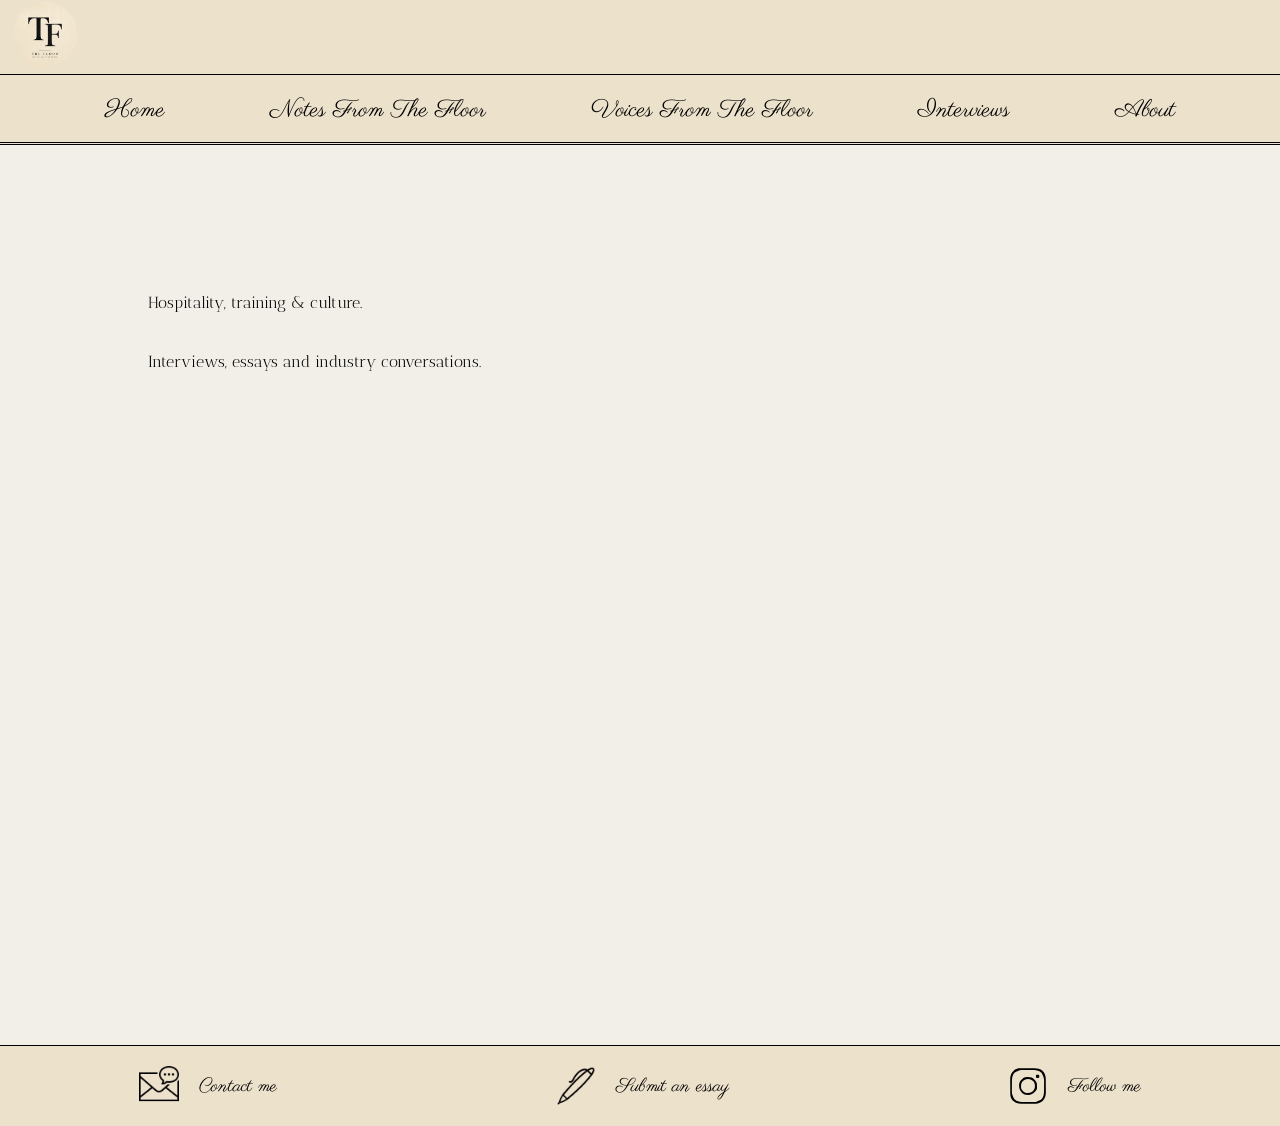
<file: index.html>
<!DOCTYPE html>
<html lang="en">

<head>
    <meta charset="UTF-8">
    <meta name="viewport" content="width=device-width, initial-scale=1.0">
    <title>The Floor</title>
    <link rel="icon" type="image/x-icon" href="the-floor-icon.png">

    <link rel="preconnect" href="https://fonts.googleapis.com">
    <link rel="preconnect" href="https://fonts.gstatic.com" crossorigin>
    <link href="https://fonts.googleapis.com/css2?family=Parisienne&display=swap" rel="stylesheet">

    <link rel="preconnect" href="https://fonts.googleapis.com">
    <link rel="preconnect" href="https://fonts.gstatic.com" crossorigin>
    <link href="https://fonts.googleapis.com/css2?family=Antic+Didone&display=swap" rel="stylesheet">

    <link rel="stylesheet" href="The Floor.css">
</head>

<body>
    <header class="primary-header">

        <div class="logo">

            <div>
                <img src="logo.png" class="logo-floor" alt="logo">
            </div>

        </div>

        <div class="navbar">

            <button class="button-hamburger">
                <img class="hamburger" src="icons/icon-hamburger.svg" alt="open menu">
                <img class="hamburger-close" src="icons/icon-close.svg" alt="close menu">
            </button>

            <nav class="nav-links">
                <ul class="nav-list">
                    <li><a href="index.html">Home</a></li>
                    <li><a href="Pages/notes.html">Notes From The Floor</a></li>
                    <li><a href="Pages/voices.html">Voices From The Floor</a></li>
                    <li><a href="Pages/interviews.html">Interviews</a></li>
                    <li><a href="Pages/about.html">About</a></li>
                </ul>
            </nav>

        </div>


    </header>
    <div class="main-page">
        <p>Hospitality, training & culture.</p>
        <p>Interviews, essays and industry conversations.</p>

    </div>

    <footer class="footer">

        <div class="social-media">

            <a href="https://www.instagram.com/thefloorjournal?utm_source=qr" target="_blank" class="contact-a">
                <img src="contact.png" alt="contact icon" class="contact"><span>Contact me</span></a>
            <a href="https://www.instagram.com/thefloorjournal?utm_source=qr" target="_blank" class="pen-a">
                <img src="pen.png" alt="pen icon" class="pen"><span>Submit an essay</span></a>
            <a href="https://www.instagram.com/thefloorjournal?utm_source=qr" target="_blank" class="instagram-a">
                <img src="insta.svg" alt="instagram icon" class="instagram"><span>Follow me</span></a>
        </div>

    </footer>

    <script src="script.js"></script>

</body>

</html>
</file>
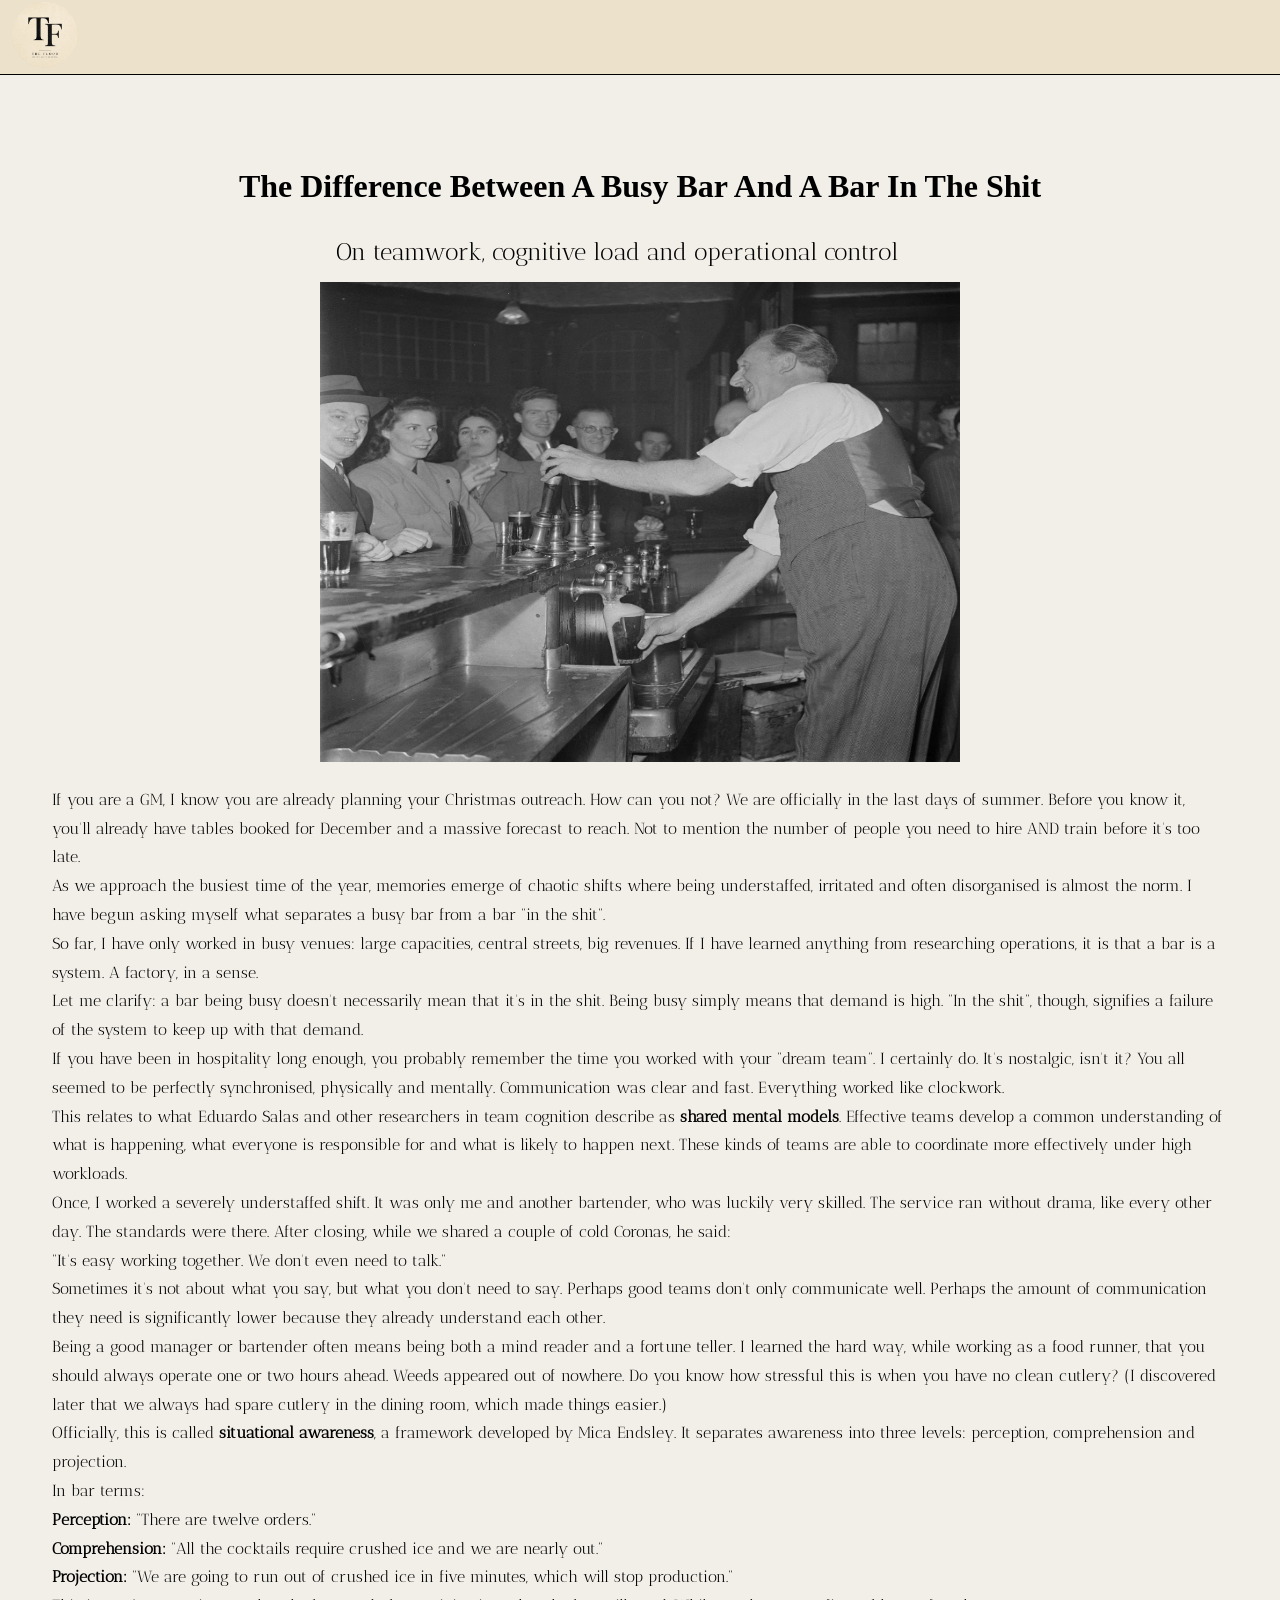
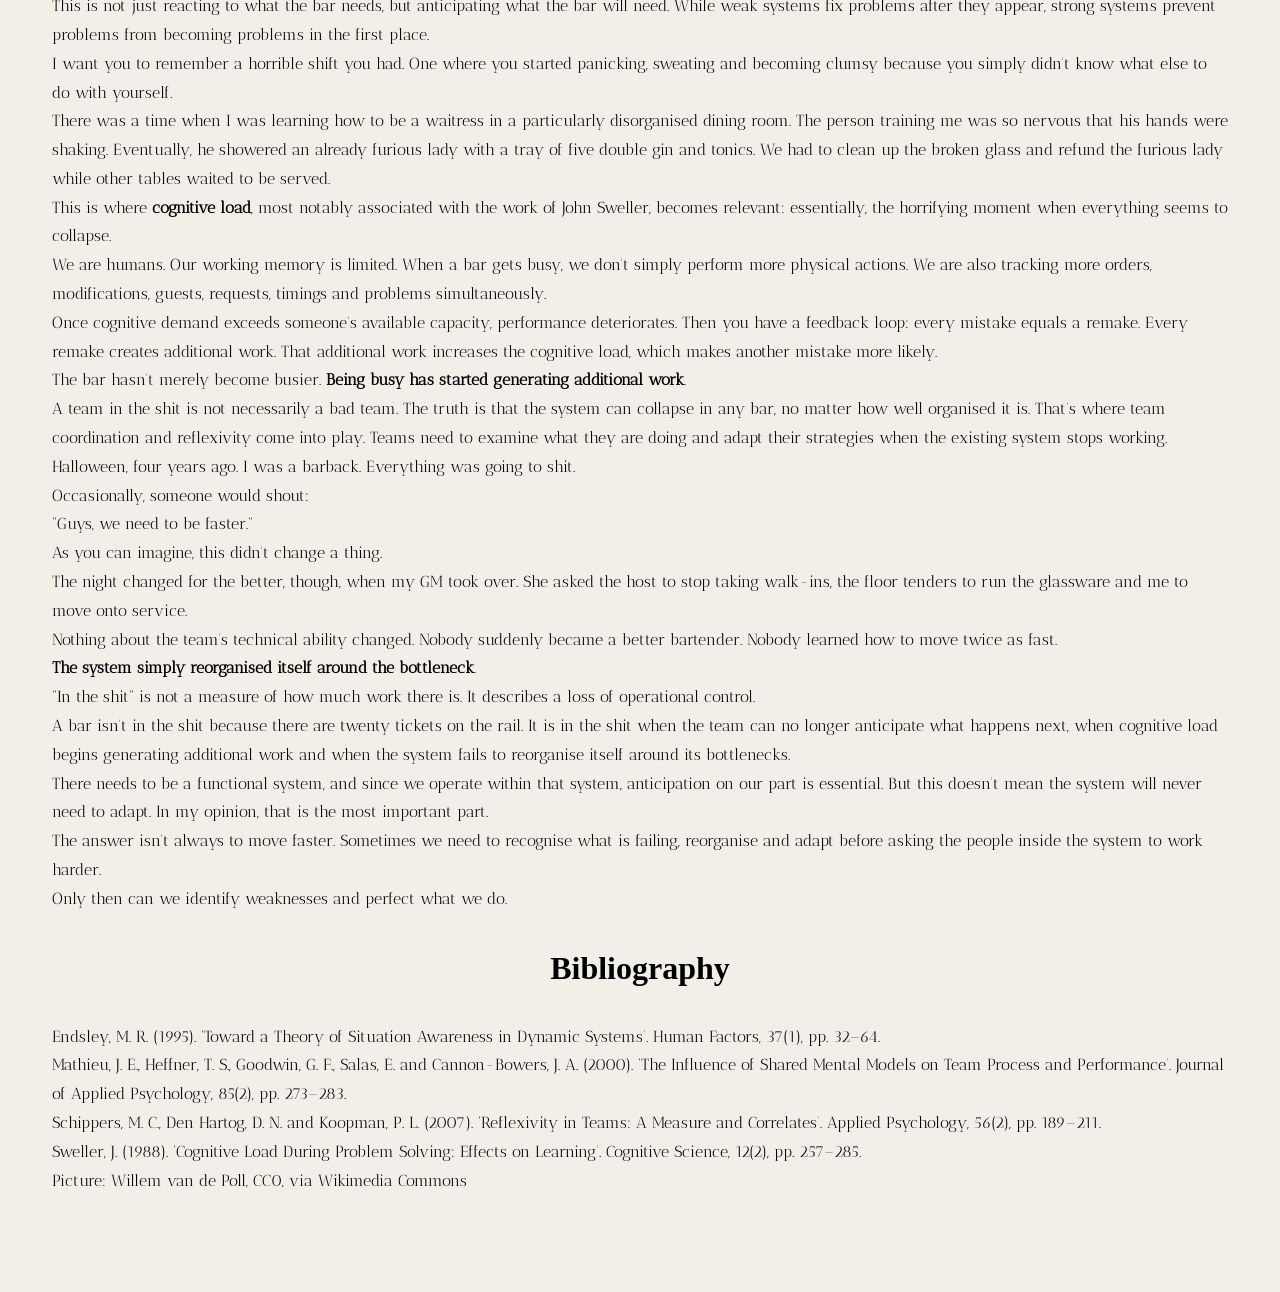
<file: articles/busy.html>
<!DOCTYPE html>
<html lang="en">

<head>
    <meta charset="UTF-8">
    <meta name="viewport" content="width=device-width, initial-scale=1.0">
    <title>The Floor</title>
    <link rel="icon" type="image/x-icon" href="the-floor-icon.png">

    <link rel="preconnect" href="https://fonts.googleapis.com">
    <link rel="preconnect" href="https://fonts.gstatic.com" crossorigin>
    <link href="https://fonts.googleapis.com/css2?family=Parisienne&display=swap" rel="stylesheet">

    <link rel="preconnect" href="https://fonts.googleapis.com">
    <link rel="preconnect" href="https://fonts.gstatic.com" crossorigin>
    <link href="https://fonts.googleapis.com/css2?family=Antic+Didone&display=swap" rel="stylesheet">

    <link rel="stylesheet" href="../The Floor.css">
</head>

<body>
    <div class="logo">
        <div>
            <img src="../logo.png" class="logo-floor" alt="logo">
        </div>
    </div>

    <div class="the-article">
        <h1>The Difference Between A Busy Bar And A Bar In The Shit</h1>
        <h2>On teamwork, cognitive load and operational control</h2>
        <figure><img src="../images/busy.webp" alt="article-image" class="article-image"></figure>

        <p>If you are a GM, I know you are already planning your Christmas outreach. How can you not? We are officially
            in the last days of summer. Before you know it, you'll already have tables booked for December and a massive
            forecast to reach. Not to mention the number of people you need to hire AND train before it's too late.<br>

            As we approach the busiest time of the year, memories emerge of chaotic shifts where being understaffed,
            irritated and often disorganised is almost the norm. I have begun asking myself what separates a busy bar
            from a bar “in the shit”.<br>

            So far, I have only worked in busy venues: large capacities, central streets, big revenues. If I have
            learned anything from researching operations, it is that a bar is a system. A factory, in a sense.<br>

            Let me clarify: a bar being busy doesn't necessarily mean that it's in the shit. Being busy simply means
            that demand is high. “In the shit”, though, signifies a failure of the system to keep up with that
            demand.<br>

            If you have been in hospitality long enough, you probably remember the time you worked with your “dream
            team”. I certainly do. It's nostalgic, isn't it? You all seemed to be perfectly synchronised, physically and
            mentally. Communication was clear and fast. Everything worked like clockwork.<br>

            This relates to what Eduardo Salas and other researchers in team cognition describe as <span>shared mental
                models</span>.
            Effective teams develop a common understanding of what is happening, what everyone is responsible for and
            what is likely to happen next. These kinds of teams are able to coordinate more effectively under high
            workloads.<br>

            Once, I worked a severely understaffed shift. It was only me and another bartender, who was luckily very
            skilled. The service ran without drama, like every other day. The standards were there. After closing, while
            we shared a couple of cold Coronas, he said:<br>

            “It's easy working together. We don't even need to talk.”<br>

            Sometimes it's not about what you say, but what you don't need to say. Perhaps good teams don't only
            communicate well. Perhaps the amount of communication they need is significantly lower because they already
            understand each other.<br>

            Being a good manager or bartender often means being both a mind reader and a fortune teller. I learned the
            hard way, while working as a food runner, that you should always operate one or two hours ahead. Weeds
            appeared out of nowhere. Do you know how stressful this is when you have no clean cutlery? (I discovered
            later that we always had spare cutlery in the dining room, which made things easier.)<br>

            Officially, this is called <span>situational awareness</span>, a framework developed by Mica Endsley. It
            separates
            awareness into three levels: perception, comprehension and projection.<br>

            In bar terms:<br>

            <span>Perception:</span> “There are twelve orders.”<br>

            <span>Comprehension:</span> “All the cocktails require crushed ice and we are nearly out.”<br>

            <span>Projection:</span> “We are going to run out of crushed ice in five minutes, which will stop
            production.”<br>

            This is not just reacting to what the bar needs, but anticipating what the bar will need. While weak systems
            fix problems after they appear, strong systems prevent problems from becoming problems in the first
            place.<br>

            I want you to remember a horrible shift you had. One where you started panicking, sweating and becoming
            clumsy because you simply didn't know what else to do with yourself.<br>

            There was a time when I was learning how to be a waitress in a particularly disorganised dining room. The
            person training me was so nervous that his hands were shaking. Eventually, he showered an already furious
            lady with a tray of five double gin and tonics. We had to clean up the broken glass and refund the furious
            lady while other tables waited to be served.<br>

            This is where <span>cognitive load</span>, most notably associated with the work of John Sweller, becomes
            relevant:
            essentially, the horrifying moment when everything seems to collapse.<br>

            We are humans. Our working memory is limited. When a bar gets busy, we don't simply perform more physical
            actions. We are also tracking more orders, modifications, guests, requests, timings and problems
            simultaneously.<br>

            Once cognitive demand exceeds someone's available capacity, performance deteriorates. Then you have a
            feedback loop: every mistake equals a remake. Every remake creates additional work. That additional work
            increases the cognitive load, which makes another mistake more likely.<br>

            The bar hasn't merely become busier. <span>Being busy has started generating additional work</span>.<br>

            A team in the shit is not necessarily a bad team. The truth is that the system can collapse in any bar, no
            matter how well organised it is. That's where team coordination and reflexivity come into play. Teams need
            to examine what they are doing and adapt their strategies when the existing system stops working.<br>

            Halloween, four years ago. I was a barback. Everything was going to shit.<br>

            Occasionally, someone would shout:<br>

            “Guys, we need to be faster.”<br>

            As you can imagine, this didn't change a thing.<br>

            The night changed for the better, though, when my GM took over. She asked the host to stop taking
            walk-ins,
            the floor tenders to run the glassware and me to move onto service.<br>

            Nothing about the team's technical ability changed. Nobody suddenly became a better bartender. Nobody
            learned how to move twice as fast.<br>

            <span>The system simply reorganised itself around the bottleneck</span>.<br>

            “In the shit” is not a measure of how much work there is. It describes a loss of operational control.<br>

            A bar isn't in the shit because there are twenty tickets on the rail. It is in the shit when the team can no
            longer anticipate what happens next, when cognitive load begins generating additional work and when the
            system fails to reorganise itself around its bottlenecks.<br>

            There needs to be a functional system, and since we operate within that system, anticipation on our part is
            essential. But this doesn't mean the system will never need to adapt. In my opinion, that is the most
            important part.<br>

            The answer isn't always to move faster. Sometimes we need to recognise what is failing, reorganise and adapt
            before asking the people inside the system to work harder.<br>

            Only then can we identify weaknesses and perfect what we do.<br>
        </p>
        <h1>Bibliography</h1>
        <p>Endsley, M. R. (1995). ‘Toward a Theory of Situation Awareness in Dynamic Systems’. Human Factors, 37(1), pp.
            32–64.<br>

            Mathieu, J. E., Heffner, T. S., Goodwin, G. F., Salas, E. and Cannon-Bowers, J. A. (2000). ‘The Influence of
            Shared Mental Models on Team Process and Performance’. Journal of Applied Psychology, 85(2), pp.
            273–283.<br>

            Schippers, M. C., Den Hartog, D. N. and Koopman, P. L. (2007). ‘Reflexivity in Teams: A Measure and
            Correlates’. Applied Psychology, 56(2), pp. 189–211.<br>

            Sweller, J. (1988). ‘Cognitive Load During Problem Solving: Effects on Learning’. Cognitive Science, 12(2),
            pp. 257–285.<br>

            Picture: Willem van de Poll, CC0, via Wikimedia Commons</p>
    </div>

</body>

</html>
</file>
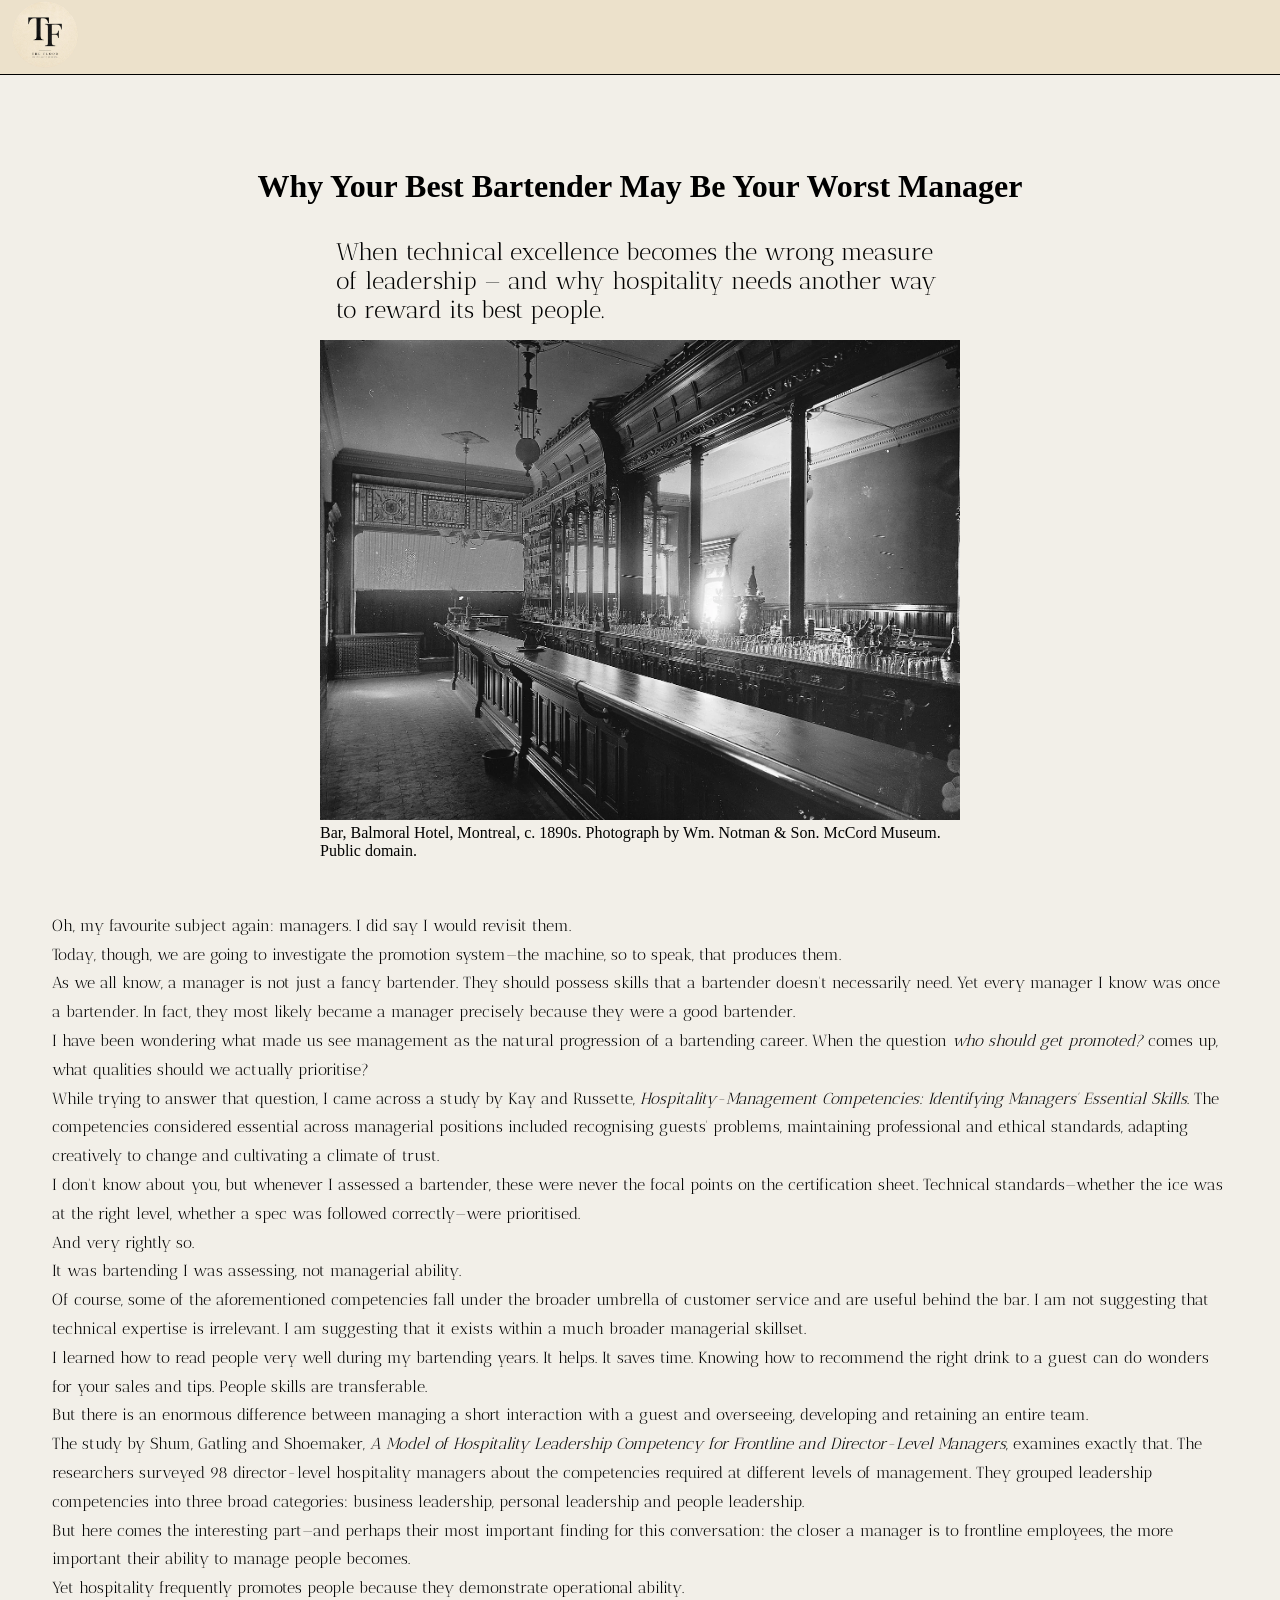
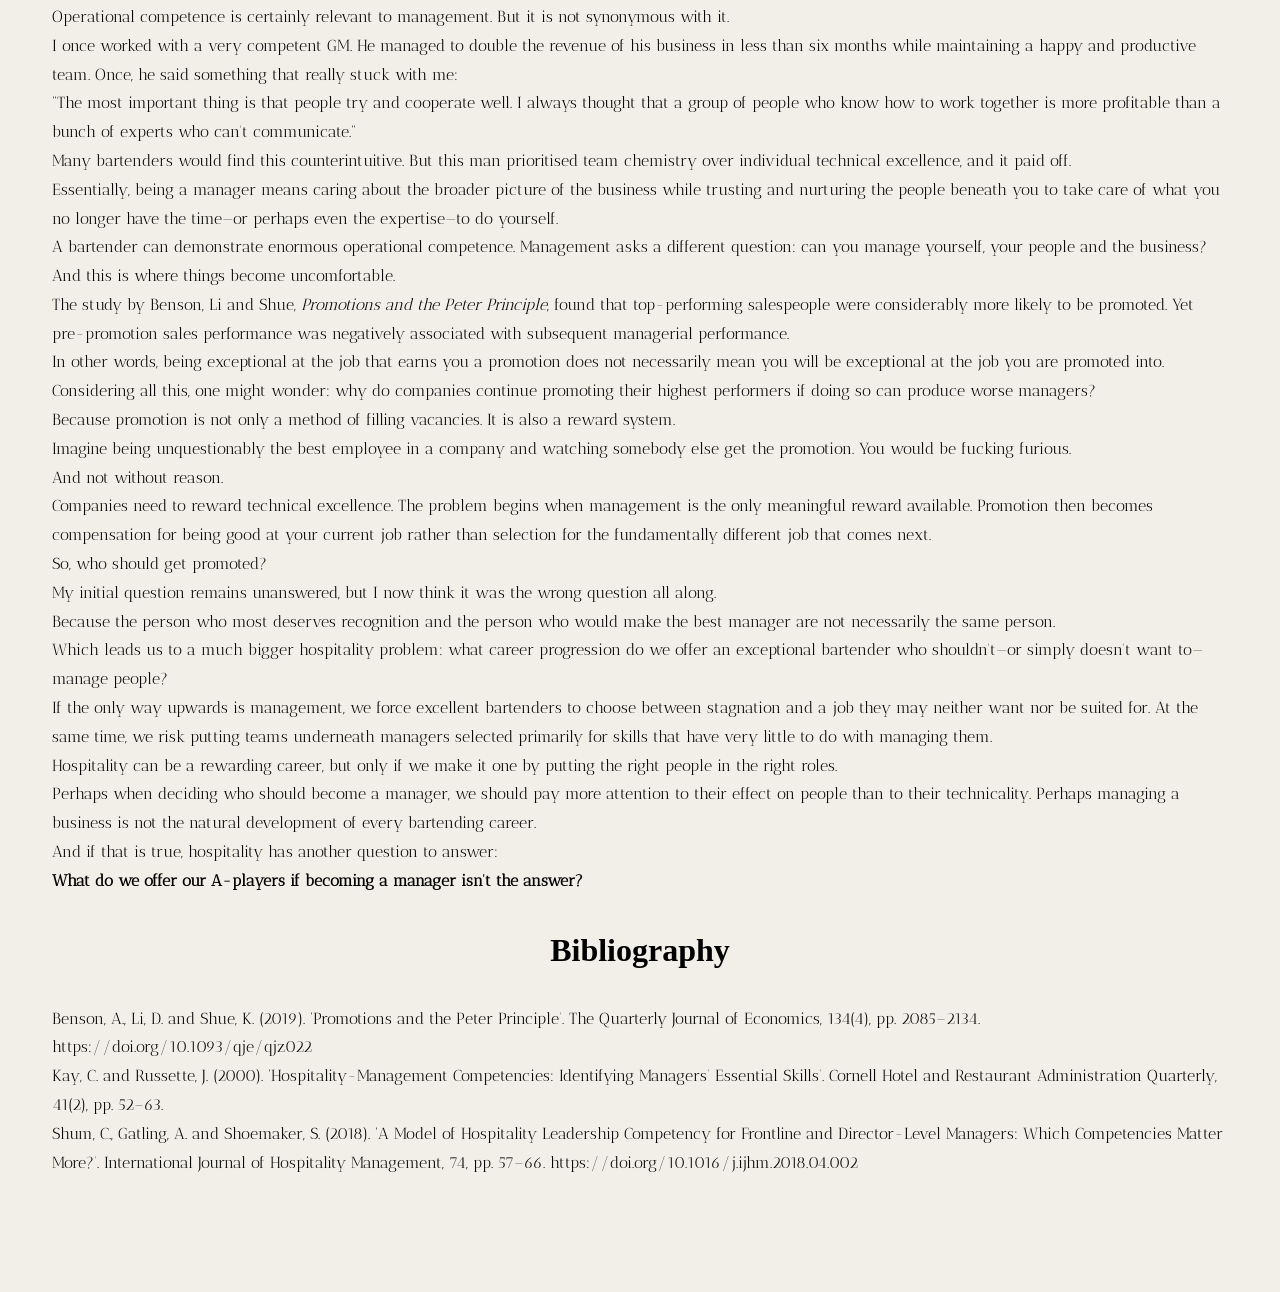
<file: articles/manager.html>
<!DOCTYPE html>
<html lang="en">

<head>
    <meta charset="UTF-8">
    <meta name="viewport" content="width=device-width, initial-scale=1.0">
    <title>The Floor</title>
    <link rel="icon" type="image/x-icon" href="the-floor-icon.png">

    <link rel="preconnect" href="https://fonts.googleapis.com">
    <link rel="preconnect" href="https://fonts.gstatic.com" crossorigin>
    <link href="https://fonts.googleapis.com/css2?family=Parisienne&display=swap" rel="stylesheet">

    <link rel="preconnect" href="https://fonts.googleapis.com">
    <link rel="preconnect" href="https://fonts.gstatic.com" crossorigin>
    <link href="https://fonts.googleapis.com/css2?family=Antic+Didone&display=swap" rel="stylesheet">

    <link rel="stylesheet" href="../The Floor.css">
</head>

<body>
    <div class="logo">
        <div>
            <img src="../logo.png" class="logo-floor" alt="logo">
        </div>
    </div>

    <div class="the-article">
        <h1>Why Your Best Bartender May Be Your Worst Manager</h1>
        <h2>When technical excellence becomes the wrong measure of leadership — and why hospitality needs another way to
            reward its best people.</h2>
        <figure><img src="../images/manager.webp" alt="article-image" class="article-image"></figure>
        <figcaption>Bar, Balmoral Hotel, Montreal, c. 1890s. Photograph by Wm. Notman & Son. McCord Museum. Public
            domain.</figcaption>
        <p>Oh, my favourite subject again: managers. I did say I would revisit them.<br>

            Today, though, we are going to investigate the promotion system—the machine, so to speak, that produces
            them.<br>

            As we all know, a manager is not just a fancy bartender. They should possess skills that a bartender doesn't
            necessarily need. Yet every manager I know was once a bartender. In fact, they most likely became a manager
            precisely because they were a good bartender.<br>

            I have been wondering what made us see management as the natural progression of a bartending career. When
            the question <i>who should get promoted?</i> comes up, what qualities should we actually
            prioritise?<br>

            While trying to answer that question, I came across a study by Kay and Russette, <i>Hospitality-Management
                Competencies: Identifying Managers' Essential Skills</i>. The competencies considered essential across
            managerial positions included recognising guests' problems, maintaining professional and ethical standards,
            adapting creatively to change and cultivating a climate of trust.<br>

            I don't know about you, but whenever I assessed a bartender, these were never the focal points on the
            certification sheet. Technical standards—whether the ice was at the right level, whether a spec was followed
            correctly—were prioritised.<br>

            And very rightly so.<br>

            It was bartending I was assessing, not managerial ability.<br>

            Of course, some of the aforementioned competencies fall under the broader umbrella of customer service and
            are useful behind the bar. I am not suggesting that technical expertise is irrelevant. I am suggesting that
            it exists within a much broader managerial skillset.<br>

            I learned how to read people very well during my bartending years. It helps. It saves time. Knowing how to
            recommend the right drink to a guest can do wonders for your sales and tips. People skills are
            transferable.<br>

            But there is an enormous difference between managing a short interaction with a guest and overseeing,
            developing and retaining an entire team.<br>

            The study by Shum, Gatling and Shoemaker, <i>A Model of Hospitality Leadership Competency for Frontline and
                Director-Level Managers</i>, examines exactly that. The researchers surveyed 98 director-level
            hospitality
            managers about the competencies required at different levels of management. They grouped leadership
            competencies into three broad categories: business leadership, personal leadership and people
            leadership.<br>

            But here comes the interesting part—and perhaps their most important finding for this conversation: the
            closer a manager is to frontline employees, the more important their ability to manage people becomes.<br>

            Yet hospitality frequently promotes people because they demonstrate operational ability.<br>

            Operational competence is certainly relevant to management. But it is not synonymous with it.<br>

            I once worked with a very competent GM. He managed to double the revenue of his business in less than six
            months while maintaining a happy and productive team. Once, he said something that really stuck with me:<br>

            “The most important thing is that people try and cooperate well. I always thought that a group of people who
            know how to work together is more profitable than a bunch of experts who can't communicate.”<br>

            Many bartenders would find this counterintuitive. But this man prioritised team chemistry over individual
            technical excellence, and it paid off.<br>

            Essentially, being a manager means caring about the broader picture of the business while trusting and
            nurturing the people beneath you to take care of what you no longer have the time—or perhaps even the
            expertise—to do yourself.<br>

            A bartender can demonstrate enormous operational competence. Management asks a different question: can you
            manage yourself, your people and the business?<br>

            And this is where things become uncomfortable.<br>

            The study by Benson, Li and Shue, <i>Promotions and the Peter Principle</i>, found that top-performing
            salespeople
            were considerably more likely to be promoted. Yet pre-promotion sales performance was negatively associated
            with subsequent managerial performance.<br>

            In other words, being exceptional at the job that earns you a promotion does not necessarily mean you will
            be exceptional at the job you are promoted into.<br>

            Considering all this, one might wonder: why do companies continue promoting their highest performers if
            doing so can produce worse managers?<br>

            Because promotion is not only a method of filling vacancies. It is also a reward system.<br>

            Imagine being unquestionably the best employee in a company and watching somebody else get the promotion.
            You would be fucking furious.<br>

            And not without reason.<br>

            Companies need to reward technical excellence. The problem begins when management is the only meaningful
            reward available. Promotion then becomes compensation for being good at your current job rather than
            selection for the fundamentally different job that comes next.<br>

            So, who should get promoted?<br>

            My initial question remains unanswered, but I now think it was the wrong question all along.<br>

            Because the person who most deserves recognition and the person who would make the best manager are not
            necessarily the same person.<br>

            Which leads us to a much bigger hospitality problem: what career progression do we offer an exceptional
            bartender who shouldn't—or simply doesn't want to—manage people?<br>

            If the only way upwards is management, we force excellent bartenders to choose between stagnation and a job
            they may neither want nor be suited for. At the same time, we risk putting teams underneath managers
            selected primarily for skills that have very little to do with managing them.<br>

            Hospitality can be a rewarding career, but only if we make it one by putting the right people in the right
            roles.<br>

            Perhaps when deciding who should become a manager, we should pay more attention to their effect on people
            than to their technicality. Perhaps managing a business is not the natural development of every bartending
            career.<br>

            And if that is true, hospitality has another question to answer:<br>

            <b>What do we offer our A-players if becoming a manager isn't the answer?</b>
        </p>
        <h1>Bibliography</h1>
        <p>Benson, A., Li, D. and Shue, K. (2019). ‘Promotions and the Peter Principle’. The Quarterly Journal of
            Economics, 134(4), pp. 2085–2134. <a href="https://doi.org/10.1093/qje/qjz022"
                target="_blank">https://doi.org/10.1093/qje/qjz022</a><br>

            Kay, C. and Russette, J. (2000). ‘Hospitality-Management Competencies: Identifying Managers’ Essential
            Skills’. Cornell Hotel and Restaurant Administration Quarterly, 41(2), pp. 52–63.<br>

            Shum, C., Gatling, A. and Shoemaker, S. (2018). ‘A Model of Hospitality Leadership Competency for
            Frontline
            and Director-Level Managers: Which Competencies Matter More?’. International Journal of Hospitality
            Management, 74, pp. 57–66. <a href="https://doi.org/10.1016/j.ijhm.2018.04.002"
                target="_blank">https://doi.org/10.1016/j.ijhm.2018.04.002</a></p>
        <br>
    </div>

</body>

</html>
</file>
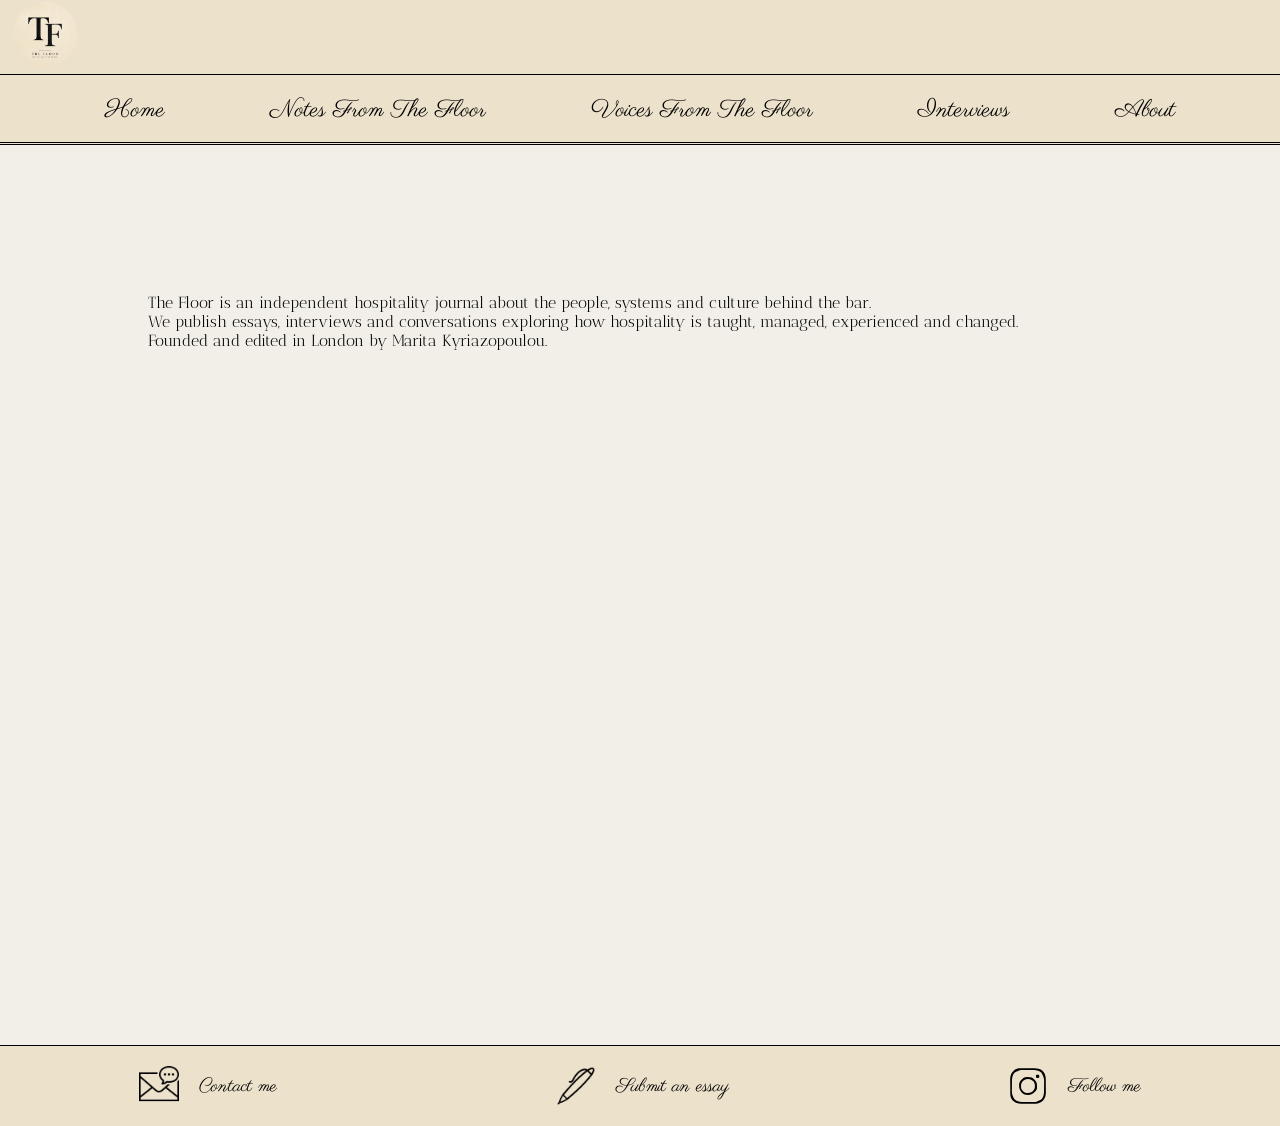
<file: Pages/about.html>
<!DOCTYPE html>
<html lang="en">

<head>
    <meta charset="UTF-8">
    <meta name="viewport" content="width=device-width, initial-scale=1.0">
    <title>The Floor</title>
    <link rel="icon" type="image/x-icon" href="the-floor-icon.png">

    <link rel="preconnect" href="https://fonts.googleapis.com">
    <link rel="preconnect" href="https://fonts.gstatic.com" crossorigin>
    <link href="https://fonts.googleapis.com/css2?family=Parisienne&display=swap" rel="stylesheet">

    <link rel="preconnect" href="https://fonts.googleapis.com">
    <link rel="preconnect" href="https://fonts.gstatic.com" crossorigin>
    <link href="https://fonts.googleapis.com/css2?family=Antic+Didone&display=swap" rel="stylesheet">

    <link rel="stylesheet" href="../The Floor.css">
</head>

<body>
    <header class="primary-header">

        <div class="logo">

            <div>
                <img src="../logo.png" class="logo-floor" alt="logo">
            </div>

        </div>

        <div class="navbar">

            <button class="button-hamburger">
                <img class="hamburger" src="../icons/icon-hamburger.svg" alt="open menu">
                <img class="hamburger-close" src="../icons/icon-close.svg" alt="close menu">
            </button>

            <nav class="nav-links">
                <ul class="nav-list">
                    <li><a href="../index.html">Home</a></li>
                    <li><a href="notes.html">Notes From The Floor</a></li>
                    <li><a href="voices.html">Voices From The Floor</a></li>
                    <li><a href="interviews.html">Interviews</a></li>
                    <li><a href="about.html">About</a></li>
                </ul>
            </nav>

        </div>


    </header>
    <div class="main-page">
        <p>The Floor is an independent hospitality journal about the people, systems and culture behind the bar.<br>
            We publish essays, interviews and conversations exploring how hospitality is taught, managed, experienced
            and changed.<br>
            Founded and edited in London by Marita Kyriazopoulou.</p>

    </div>

    <footer class="footer">

        <div class="social-media">

            <a href="https://www.instagram.com/thefloorjournal?utm_source=qr" target="_blank" class="contact-a">
                <img src="../contact.png" alt="contact icon" class="contact"><span>Contact me</span></a>
            <a href="https://www.instagram.com/thefloorjournal?utm_source=qr" target="_blank" class="pen-a">
                <img src="../pen.png" alt="pen icon" class="pen"><span>Submit an essay</span></a>
            <a href="https://www.instagram.com/thefloorjournal?utm_source=qr" target="_blank" class="instagram-a">
                <img src="../insta.svg" alt="instagram icon" class="instagram"><span>Follow me</span></a>
        </div>

    </footer>

    <script src="../script.js"></script>

</body>

</html>
</file>
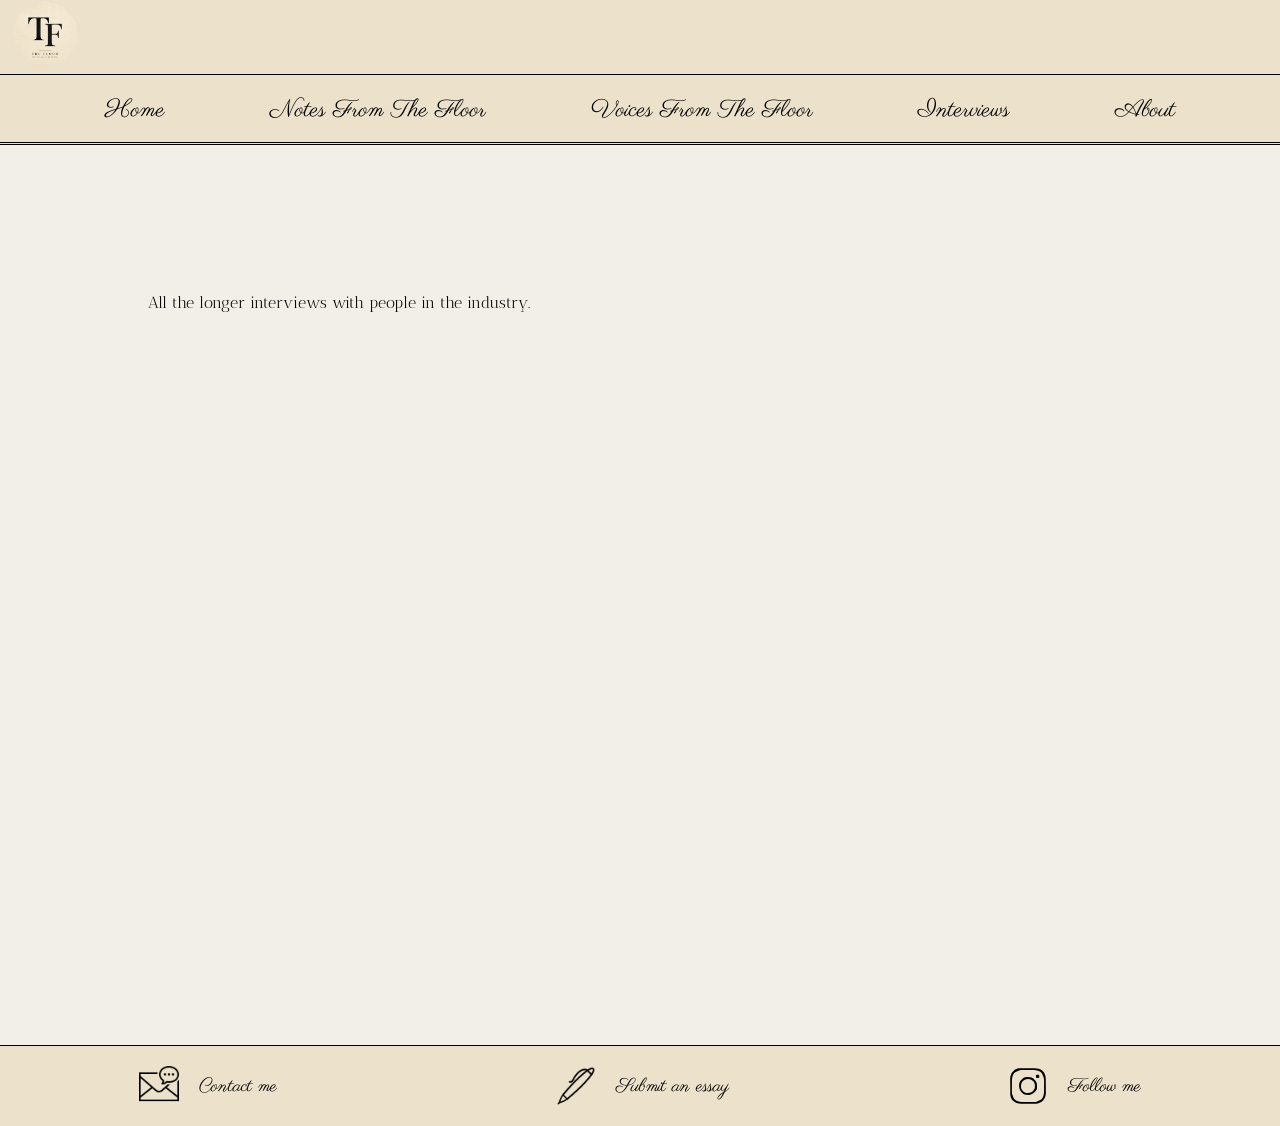
<file: Pages/interviews.html>
<!DOCTYPE html>
<html lang="en">

<head>
    <meta charset="UTF-8">
    <meta name="viewport" content="width=device-width, initial-scale=1.0">
    <title>The Floor</title>
    <link rel="icon" type="image/x-icon" href="the-floor-icon.png">

    <link rel="preconnect" href="https://fonts.googleapis.com">
    <link rel="preconnect" href="https://fonts.gstatic.com" crossorigin>
    <link href="https://fonts.googleapis.com/css2?family=Parisienne&display=swap" rel="stylesheet">

    <link rel="preconnect" href="https://fonts.googleapis.com">
    <link rel="preconnect" href="https://fonts.gstatic.com" crossorigin>
    <link href="https://fonts.googleapis.com/css2?family=Antic+Didone&display=swap" rel="stylesheet">

    <link rel="stylesheet" href="../The Floor.css">
</head>

<body>
    <header class="primary-header">

        <div class="logo">

            <div>
                <img src="../logo.png" class="logo-floor" alt="logo">
            </div>

        </div>

        <div class="navbar">

            <button class="button-hamburger">
                <img class="hamburger" src="../icons/icon-hamburger.svg" alt="open menu">
                <img class="hamburger-close" src="../icons/icon-close.svg" alt="close menu">
            </button>

            <nav class="nav-links">
                <ul class="nav-list">
                    <li><a href="../index.html">Home</a></li>
                    <li><a href="notes.html">Notes From The Floor</a></li>
                    <li><a href="voices.html">Voices From The Floor</a></li>
                    <li><a href="interviews.html">Interviews</a></li>
                    <li><a href="about.html">About</a></li>
                </ul>
            </nav>

        </div>


    </header>
    <div class="main-page">
        <p>All the longer interviews with people in the industry.</p>

    </div>

    <footer class="footer">

        <div class="social-media">

            <a href="https://www.instagram.com/thefloorjournal?utm_source=qr" target="_blank" class="contact-a">
                <img src="../contact.png" alt="contact icon" class="contact"><span>Contact me</span></a>
            <a href="https://www.instagram.com/thefloorjournal?utm_source=qr" target="_blank" class="pen-a">
                <img src="../pen.png" alt="pen icon" class="pen"><span>Submit an essay</span></a>
            <a href="https://www.instagram.com/thefloorjournal?utm_source=qr" target="_blank" class="instagram-a">
                <img src="../insta.svg" alt="instagram icon" class="instagram"><span>Follow me</span></a>
        </div>

    </footer>

    <script src="../script.js"></script>

</body>

</html>
</file>
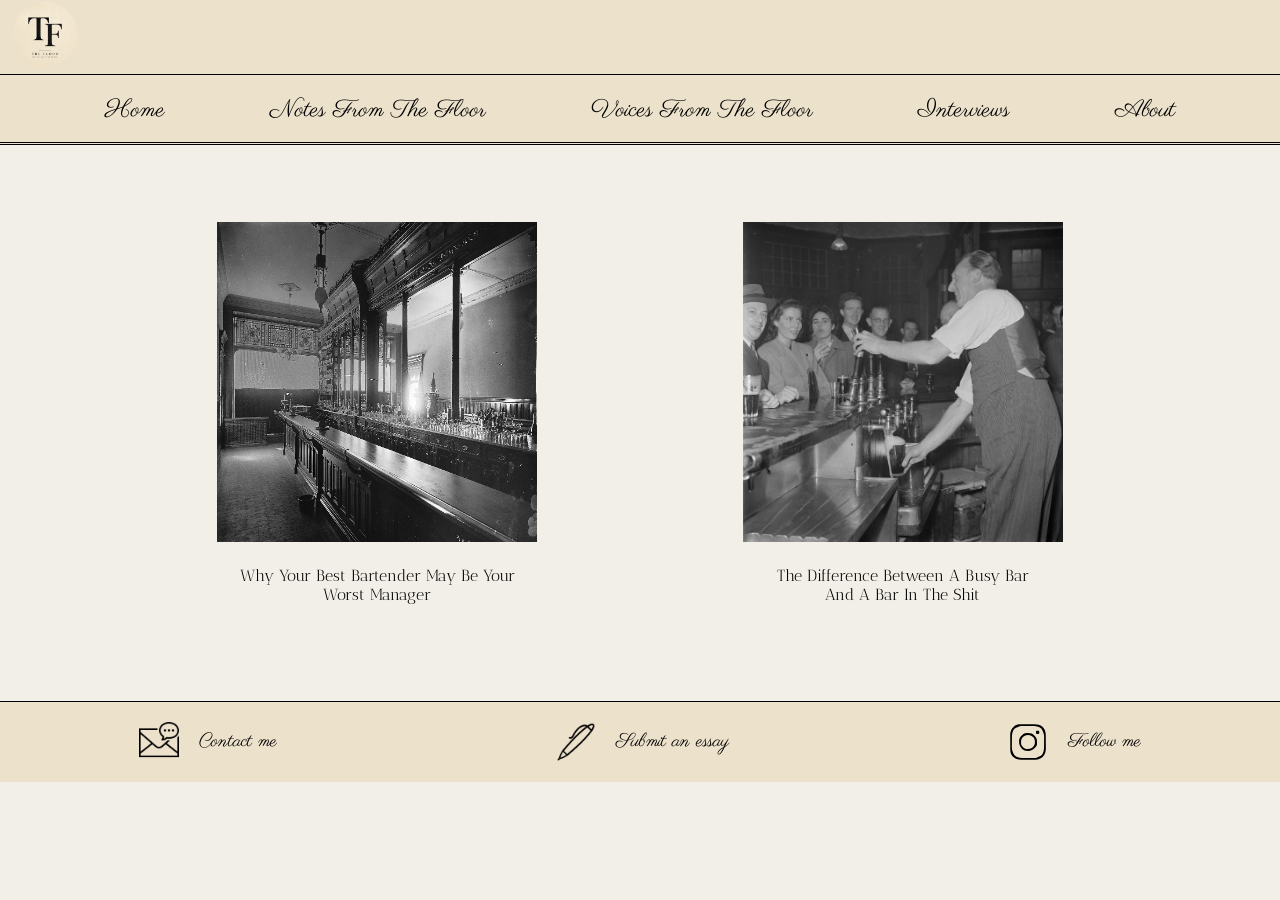
<file: Pages/notes.html>
<!DOCTYPE html>
<html lang="en">

<head>
    <meta charset="UTF-8">
    <meta name="viewport" content="width=device-width, initial-scale=1.0">
    <title>The Floor</title>
    <link rel="icon" type="image/x-icon" href="the-floor-icon.png">

    <link rel="preconnect" href="https://fonts.googleapis.com">
    <link rel="preconnect" href="https://fonts.gstatic.com" crossorigin>
    <link href="https://fonts.googleapis.com/css2?family=Parisienne&display=swap" rel="stylesheet">

    <link rel="preconnect" href="https://fonts.googleapis.com">
    <link rel="preconnect" href="https://fonts.gstatic.com" crossorigin>
    <link href="https://fonts.googleapis.com/css2?family=Antic+Didone&display=swap" rel="stylesheet">

    <link rel="stylesheet" href="../The Floor.css">
</head>

<body>
    <header class="primary-header">

        <div class="logo">

            <div>
                <img src="../logo.png" class="logo-floor" alt="logo">
            </div>

        </div>

        <div class="navbar">

            <button class="button-hamburger">
                <img class="hamburger" src="../icons/icon-hamburger.svg" alt="open menu">
                <img class="hamburger-close" src="../icons/icon-close.svg" alt="close menu">
            </button>

            <nav class="nav-links">
                <ul class="nav-list">
                    <li><a href="../index.html">Home</a></li>
                    <li><a href="notes.html">Notes From The Floor</a></li>
                    <li><a href="voices.html">Voices From The Floor</a></li>
                    <li><a href="interviews.html">Interviews</a></li>
                    <li><a href="about.html">About</a></li>
                </ul>
            </nav>

        </div>


    </header>

    <div class="articles">
        <div><a href="../articles/manager.html" class="manager">
                <img src="../images/manager.webp" alt="article-image" class="manager"></a>
            <p>Why Your Best Bartender May Be Your Worst Manager</p>
        </div>
        <div><a href="../articles/busy.html" class="busy">
                <img src="../images/busy.webp" alt="article-image" class="busy"></a>
            <p>The Difference Between A Busy Bar And A Bar In The Shit</p>
        </div>

    </div>

    <footer class="footer">

        <div class="social-media">

            <a href="https://www.instagram.com/thefloorjournal?utm_source=qr" target="_blank" class="contact-a">
                <img src="../contact.png" alt="contact icon" class="contact"><span>Contact me</span></a>
            <a href="https://www.instagram.com/thefloorjournal?utm_source=qr" target="_blank" class="pen-a">
                <img src="../pen.png" alt="pen icon" class="pen"><span>Submit an essay</span></a>
            <a href="https://www.instagram.com/thefloorjournal?utm_source=qr" target="_blank" class="instagram-a">
                <img src="../insta.svg" alt="instagram icon" class="instagram"><span>Follow me</span></a>
        </div>

    </footer>

    <script src="../script.js"></script>

</body>

</html>
</file>
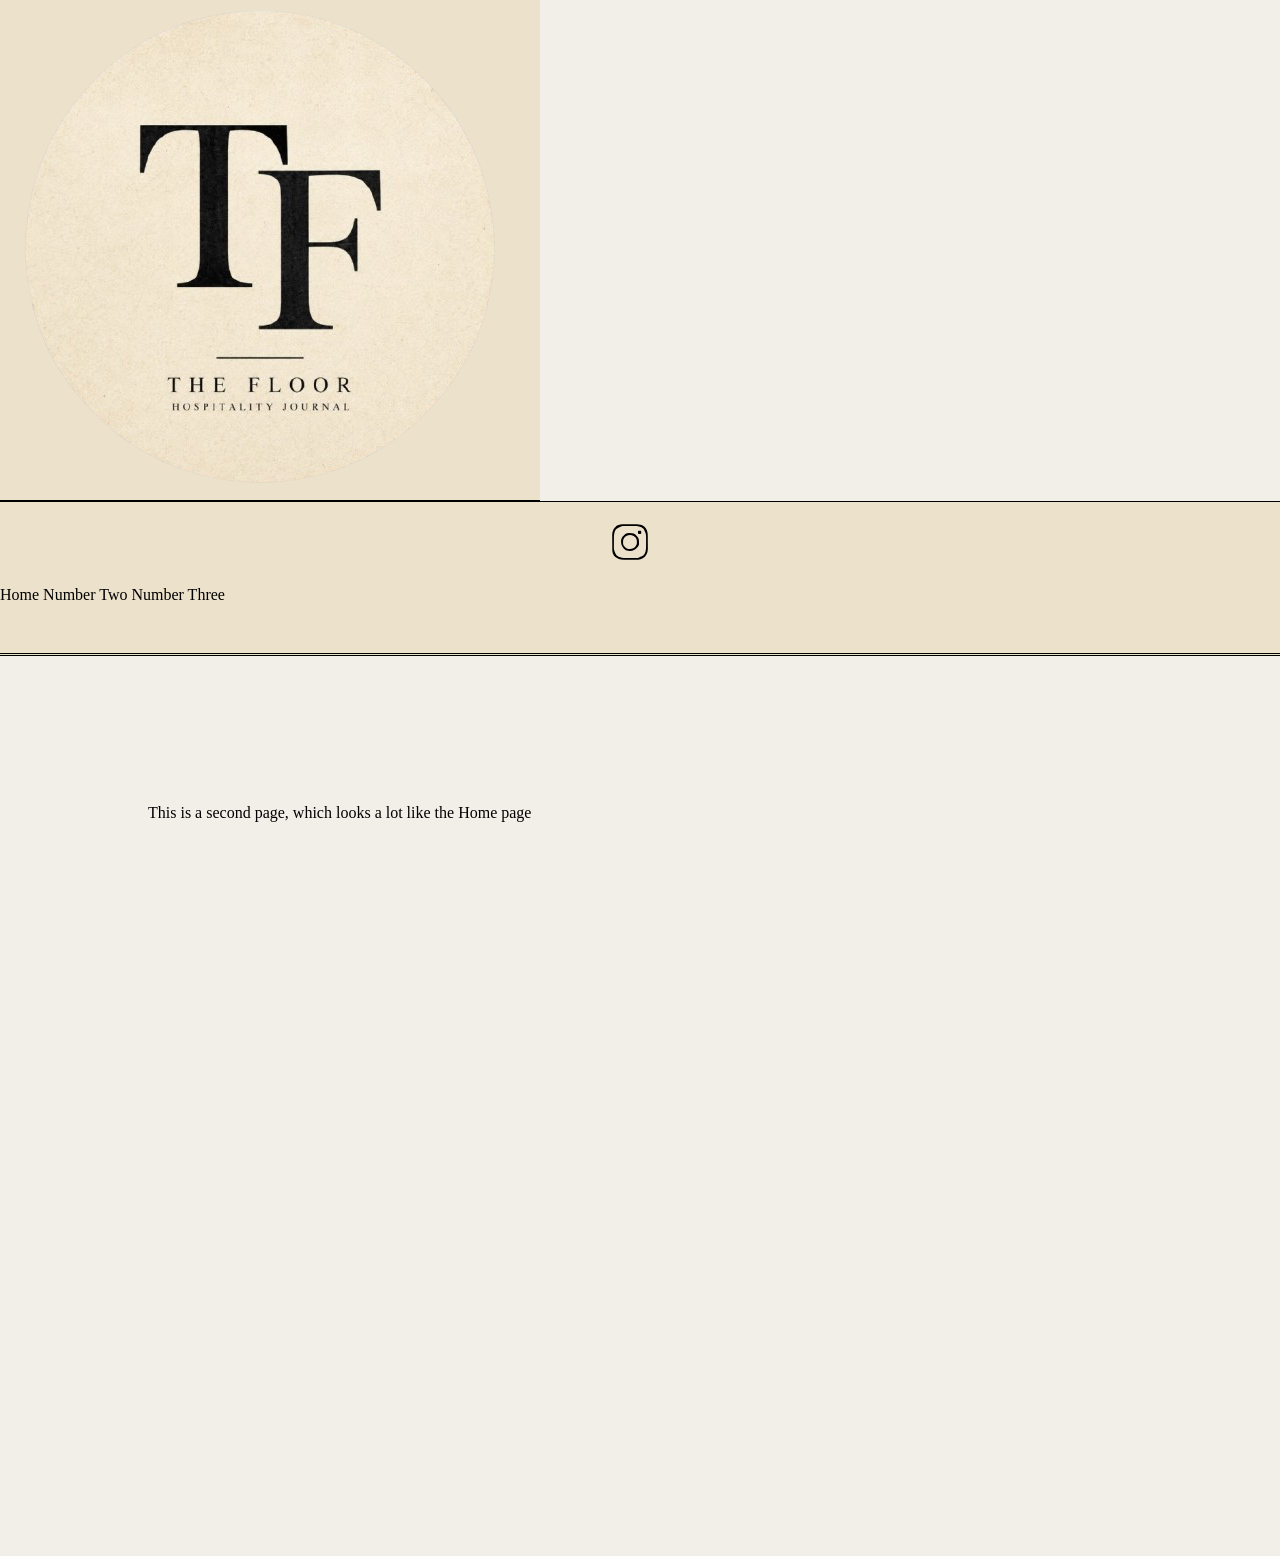
<file: Pages/number-five.html>
<!DOCTYPE html>
<html lang="en">

<head>
    <meta charset="UTF-8">
    <meta name="viewport" content="width=device-width, initial-scale=1.0">
    <title>The Floor</title>
    <link rel="icon" type="image/x-icon" href="the-floor-icon.png">

    <link rel="preconnect" href="https://fonts.googleapis.com">
    <link rel="preconnect" href="https://fonts.gstatic.com" crossorigin>
    <link href="https://fonts.googleapis.com/css2?family=Parisienne&display=swap" rel="stylesheet">

    <link rel="stylesheet" href="../The Floor.css">
</head>

<body>
    <header class="primary-header">

        <div class="logo-and-insta">
            <div>
                <img src="../logo.png" class="logo" alt="logo">
            </div>
            <div class="social-media">
                <a href="https://www.instagram.com/thefloorjournal?utm_source=qr" target="_blank">
                    <img src="../insta.svg" alt="instagram icon" class="instagram"></a>
            </div>
        </div>

        <div class="navbar">

            <a href="../index.html" target="_blank">Home</a>
            <a href="number-two.html" target="_blank">Number Two</a>
            <a href="number-three.html" target="_blank">Number Three</a>

        </div>


    </header>
    <div class="main-page">
        <p>This is a second page, which looks a lot like the Home page</p>


    </div>

</body>

</html>
</file>
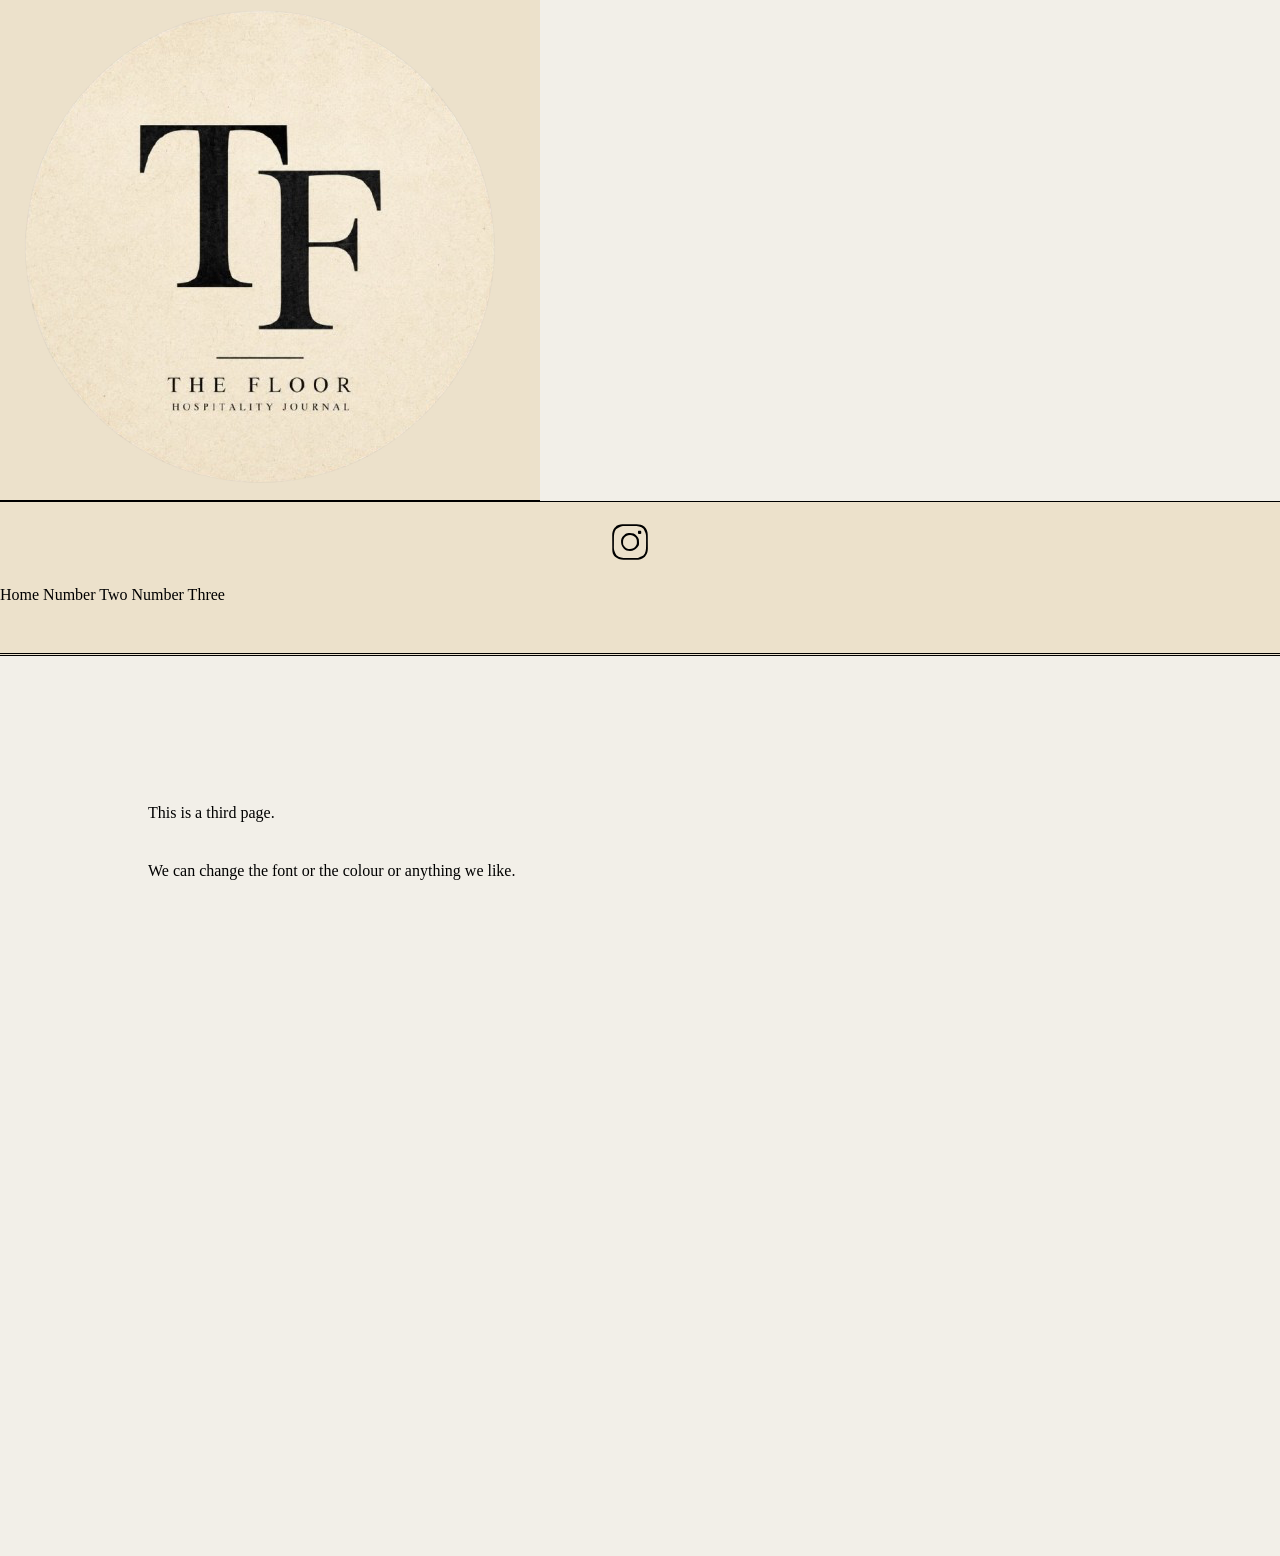
<file: Pages/number-three.html>
<!DOCTYPE html>
<html lang="en">

<head>
    <meta charset="UTF-8">
    <meta name="viewport" content="width=device-width, initial-scale=1.0">
    <title>The Floor</title>
    <link rel="icon" type="image/x-icon" href="the-floor-icon.png">

    <link rel="preconnect" href="https://fonts.googleapis.com">
    <link rel="preconnect" href="https://fonts.gstatic.com" crossorigin>
    <link href="https://fonts.googleapis.com/css2?family=Parisienne&display=swap" rel="stylesheet">

    <link rel="stylesheet" href="../The Floor.css">
</head>

<body>
    <header class="primary-header">

        <div class="logo-and-insta">
            <div>
                <img src="../logo.png" class="logo" alt="logo">
            </div>
            <div class="social-media">
                <a href="https://www.instagram.com/thefloorjournal?utm_source=qr" target="_blank">
                    <img src="../insta.svg" alt="instagram icon" class="instagram"></a>
            </div>
        </div>

        <div class="navbar">

            <a href="../index.html" target="_blank">Home</a>
            <a href="number-two.html" target="_blank">Number Two</a>
            <a href="number-three.html" target="_blank">Number Three</a>

        </div>


    </header>
    <div class="main-page">
        <p>This is a third page.</p>
        <p>We can change the font or the colour or anything we like.</p>

    </div>

</body>

</html>
</file>
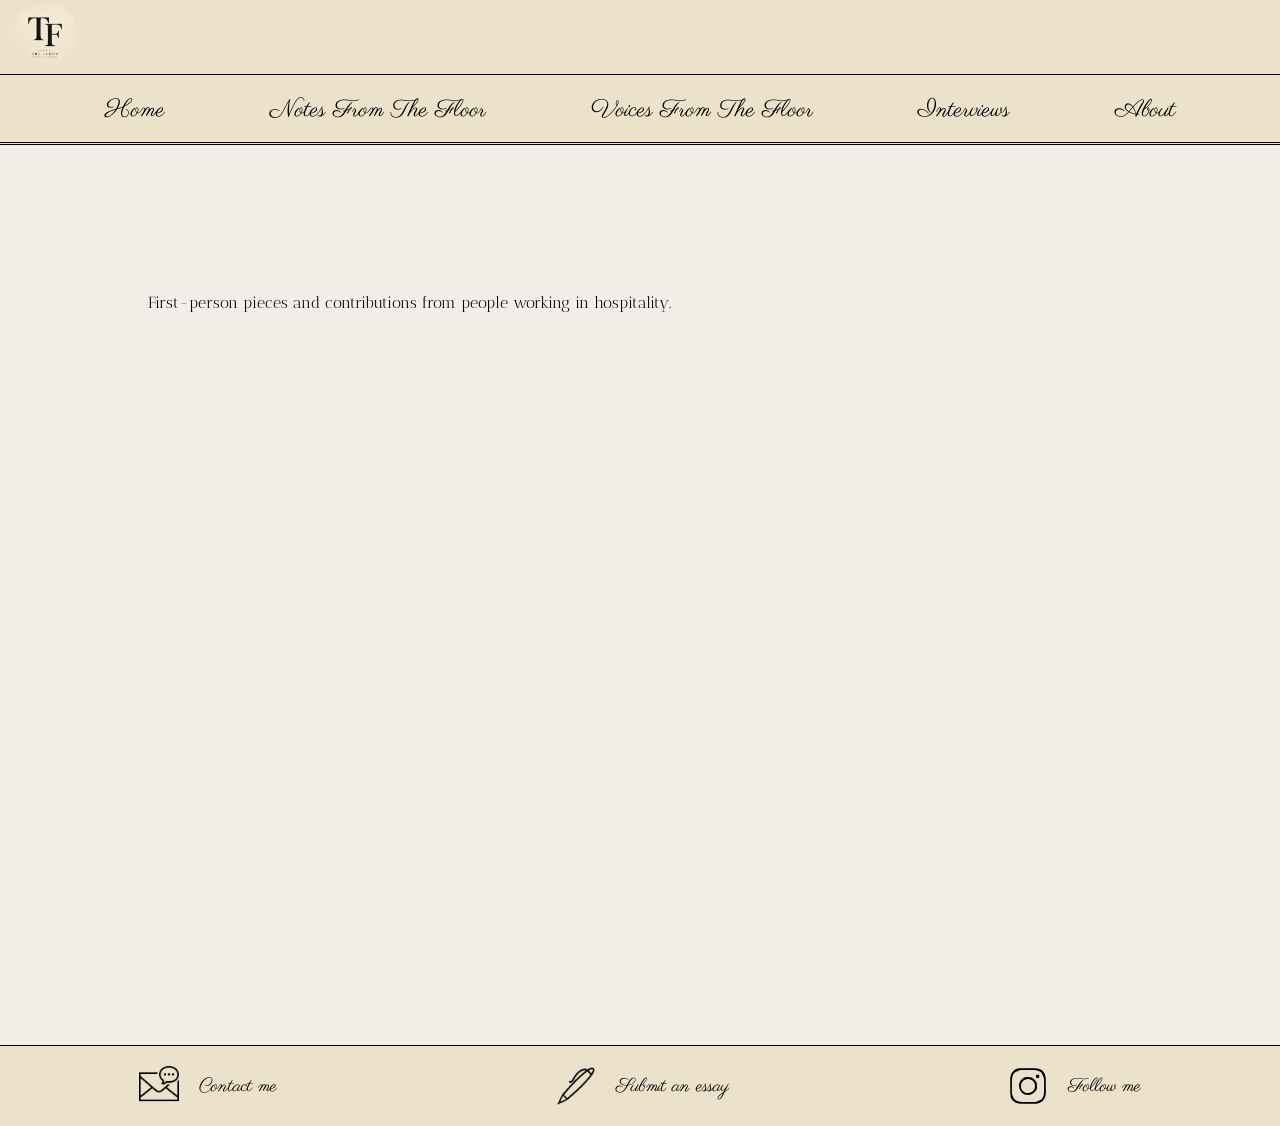
<file: Pages/voices.html>
<!DOCTYPE html>
<html lang="en">

<head>
    <meta charset="UTF-8">
    <meta name="viewport" content="width=device-width, initial-scale=1.0">
    <title>The Floor</title>
    <link rel="icon" type="image/x-icon" href="the-floor-icon.png">

    <link rel="preconnect" href="https://fonts.googleapis.com">
    <link rel="preconnect" href="https://fonts.gstatic.com" crossorigin>
    <link href="https://fonts.googleapis.com/css2?family=Parisienne&display=swap" rel="stylesheet">

    <link rel="preconnect" href="https://fonts.googleapis.com">
    <link rel="preconnect" href="https://fonts.gstatic.com" crossorigin>
    <link href="https://fonts.googleapis.com/css2?family=Antic+Didone&display=swap" rel="stylesheet">

    <link rel="stylesheet" href="../The Floor.css">
</head>

<body>
    <header class="primary-header">

        <div class="logo">

            <div>
                <img src="../logo.png" class="logo-floor" alt="logo">
            </div>

        </div>

        <div class="navbar">

            <button class="button-hamburger">
                <img class="hamburger" src="../icons/icon-hamburger.svg" alt="open menu">
                <img class="hamburger-close" src="../icons/icon-close.svg" alt="close menu">
            </button>

            <nav class="nav-links">
                <ul class="nav-list">
                    <li><a href="../index.html">Home</a></li>
                    <li><a href="notes.html">Notes From The Floor</a></li>
                    <li><a href="voices.html">Voices From The Floor</a></li>
                    <li><a href="interviews.html">Interviews</a></li>
                    <li><a href="about.html">About</a></li>
                </ul>
            </nav>

        </div>


    </header>
    <div class="main-page">
        <p>First-person pieces and contributions from people working in hospitality.</p>

    </div>

    <footer class="footer">

        <div class="social-media">

            <a href="https://www.instagram.com/thefloorjournal?utm_source=qr" target="_blank" class="contact-a">
                <img src="../contact.png" alt="contact icon" class="contact"><span>Contact me</span></a>
            <a href="https://www.instagram.com/thefloorjournal?utm_source=qr" target="_blank" class="pen-a">
                <img src="../pen.png" alt="pen icon" class="pen"><span>Submit an essay</span></a>
            <a href="https://www.instagram.com/thefloorjournal?utm_source=qr" target="_blank" class="instagram-a">
                <img src="../insta.svg" alt="instagram icon" class="instagram"><span>Follow me</span></a>
        </div>

    </footer>

    <script src="../script.js"></script>

</body>

</html>
</file>
<file: The Floor.css>
*,
*::before,
*::after {
    box-sizing: border-box;
}

* {
    margin: 0;
    padding: 0;
}

body {
    background-color: #F2EFE8;
}

/* Remove list styles on ul, ol elements with a list role, which suggests default styling will be removed */
ul[role='list'],
ol[role='list'] {
    list-style: none;
}

li {
    list-style: none;
}

/* HEADER */

.logo {
    background-color: rgba(235, 223, 198, 0.854);
    display: flex;
    justify-content: space-between;
    align-items: center;
    padding-left: 10px;
    padding-right: 30px;
    border-bottom: 1px solid black;

}

.logo-floor {
    background-color: rgba(235, 223, 198, 0);
    max-height: 70px;
    max-width: auto;
}

.navbar {
    position: relative;
    height: 70px;
    background-color: rgba(235, 223, 198, 0.854);
    border-bottom: 3px double black;
}

.nav-list {
    height: 70px;
    display: flex;
    justify-content: space-evenly;
    align-items: center;

    font-family: "Parisienne", cursive;
    font-weight: 400;
    font-style: normal;
    font-size: 150%;
}

.nav-list a {
    text-decoration: none;
}

.button-hamburger {
    display: none;
    background: transparent;
    border: none;
    cursor: pointer;
}

.hamburger {
    display: block;
}

.hamburger-close {
    display: none;
}

.hamburger.hidden {
    display: none;
}

.hamburger-close.hidden {
    display: block;
}

@media (max-width: 50em) {

    .navbar {
        display: flex;
        justify-content: center;
        align-items: center;
    }

    .button-hamburger {
        display: flex;
        margin: auto;
        background: transparent;
        border: none;
        cursor: pointer;
    }

    .nav-list {
        display: none;
    }

    .nav-list.active {
        display: flex;
        flex-direction: column;
        align-items: center;
        gap: 25px;

        position: absolute;
        top: 70px;
        right: 0;

        width: 100%;

        height: auto;
        padding: 2rem 0;

        background-color: rgba(235, 223, 198, 0.95);

        z-index: 5;
    }

}

/* FOOTER */


.social-media {
    background-color: rgba(235, 223, 198, 0.854);
    display: flex;
    justify-content: space-around;
    border-top: 1px solid black;
}


.contact,
.pen,
.instagram {
    padding-top: 20px;
    padding-right: 20px;
    padding-bottom: 20px;

    height: 5em;
    width: auto;
}

.contact-a,
.pen-a,
.instagram-a {
    display: flex;
    align-items: center;
}

.social-media span {
    font-family: "Parisienne",
        cursive;
    font-weight: 400;
    font-style: normal;
    font-size: 120%;
}


.main-page {
    background-color: #F2EFE8;
    height: 100vh;
    max-width: auto;
    padding: 10%;
}

p {
    padding: 20px;
    /* display: flex;
    justify-content: center; */

    font-family: "Antic Didone", serif;
    font-weight: 400;
    font-style: normal;
}

a {
    color: #000000;
    text-decoration: none;
}

a:hover {
    color: #ffffff;
    text-decoration: none;
    cursor: pointer;
}

@media (max-width: 50em) {

    .social-media {
        justify-content: space-evenly;
    }

    .contact,
    .pen,
    .instagram {
        height: 3em;
        padding: 10px;
    }

    span {
        font-size: 90%;
    }


}

/* Notes From The Floor */

.articles {
    background-color: #F2EFE8;
    display: flex;
    justify-content: space-evenly;
    align-items: center;
    flex-wrap: wrap;

    gap: 20px;
    padding: clamp(3rem, 6vw, 6rem) 2rem;
}

.articles img {
    height: 20rem;
    width: 20rem;
}

.articles>div {
    min-width: 20rem;
    max-width: 20rem;
    display: flex;
    flex-direction: column;
    align-items: center;
}

.articles p {
    text-align: center;
    width: 20rem;
}

@media (max-width: 50em) {

    .articles {
        flex-direction: column;
        gap: 40px;
    }

    .articles>div {
        min-width: 15rem;
        max-width: 15rem;
    }

    .articles img {
        width: 15rem;
        height: 15rem;
    }

    .articles p {
        width: 15rem;
    }
}

/* CSS for the articles */

h1 {
    padding: 1rem;
}

h2 {
    width: 40rem;
    padding: 1rem;

    font-family: "Antic Didone", serif;
    font-weight: 400;
    font-style: normal;
}


.the-article {
    display: flex;
    flex-direction: column;
    justify-content: center;
    align-items: center;
    padding: clamp(3rem, 6vw, 6rem) 2rem;
}

.the-article img {
    height: 30rem;
    width: 40rem;
}

figcaption {
    padding-bottom: 2rem;
    width: 40rem;
}

.the-article p {

    line-height: 1.8;
    text-align: left;

}

.the-article span {
    font-weight: 700;
}

@media (max-width: 50em) {
    .the-article img {
        height: 15rem;
        width: 15rem;
    }

    figcaption {
        padding-bottom: 2rem;
        width: 15rem;
    }

    h2 {
        font-size: 1rem;
        width: 15rem;
    }
}
</file>
